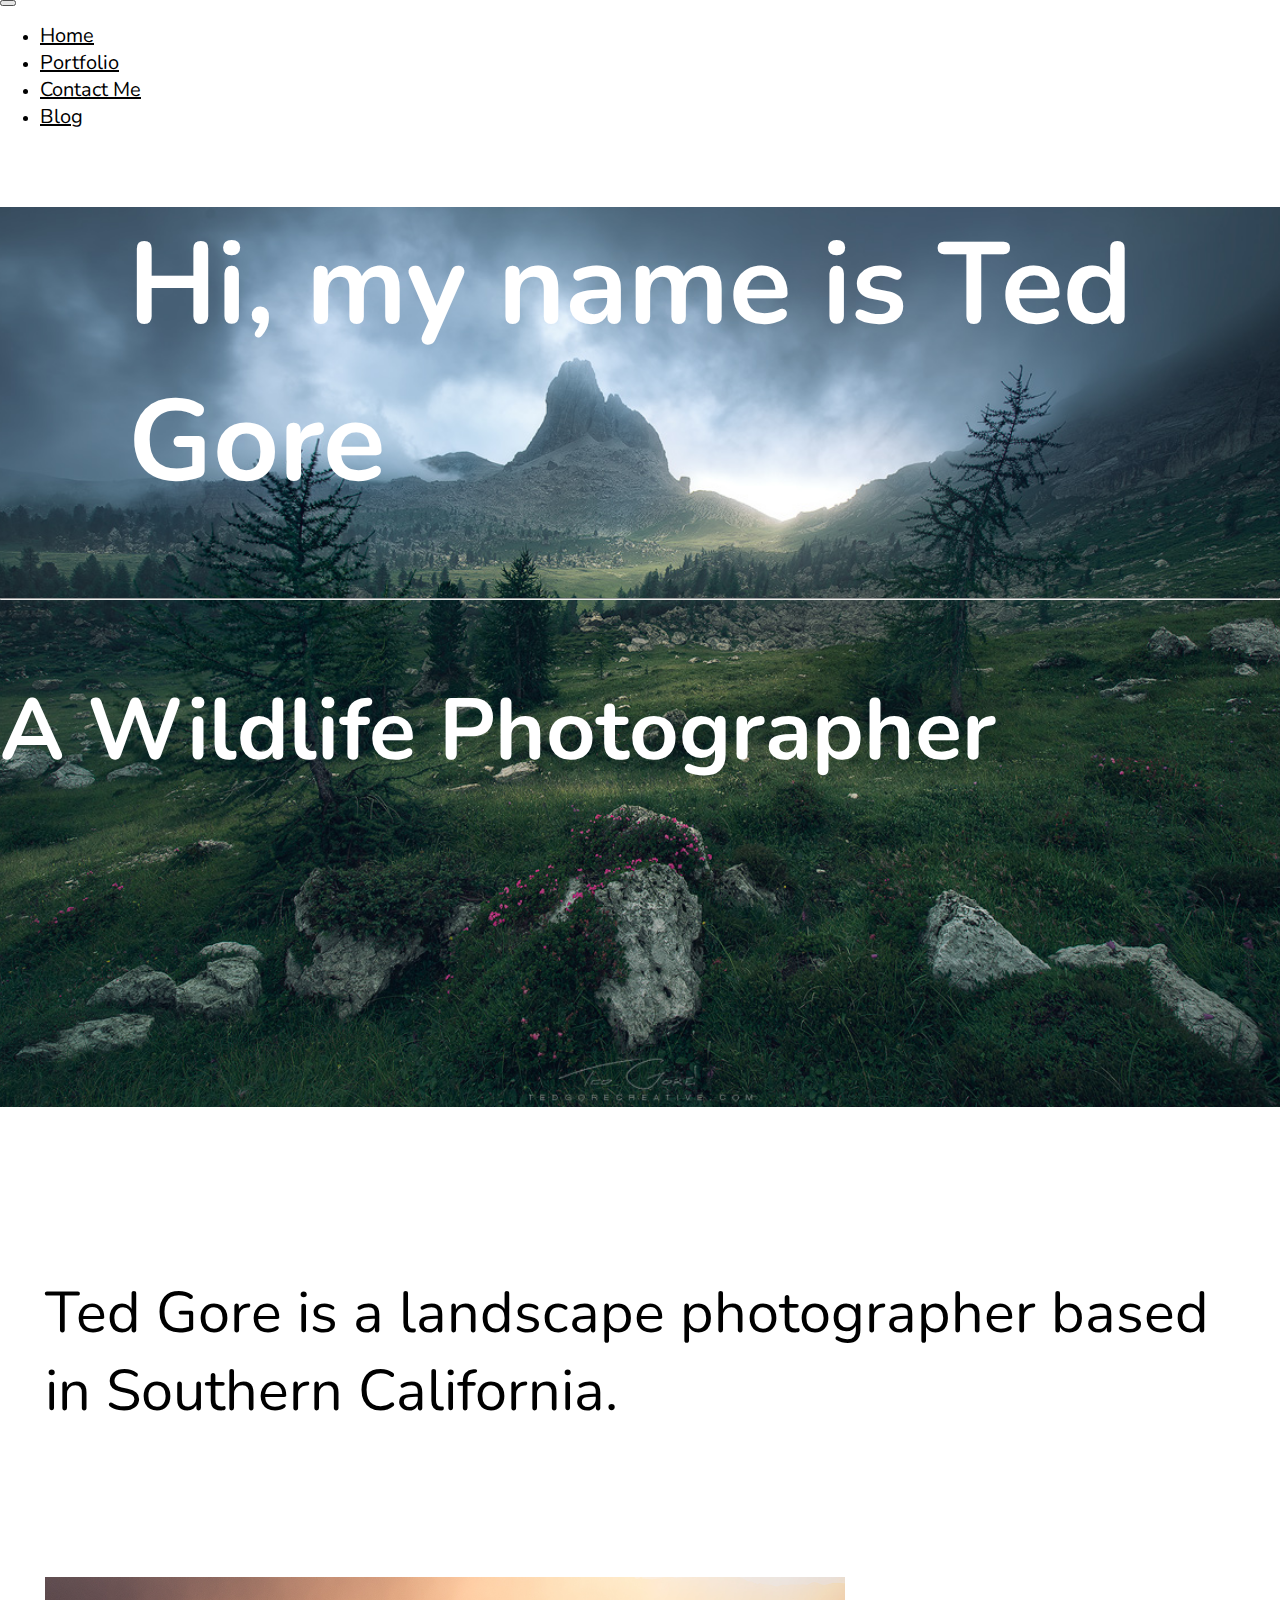
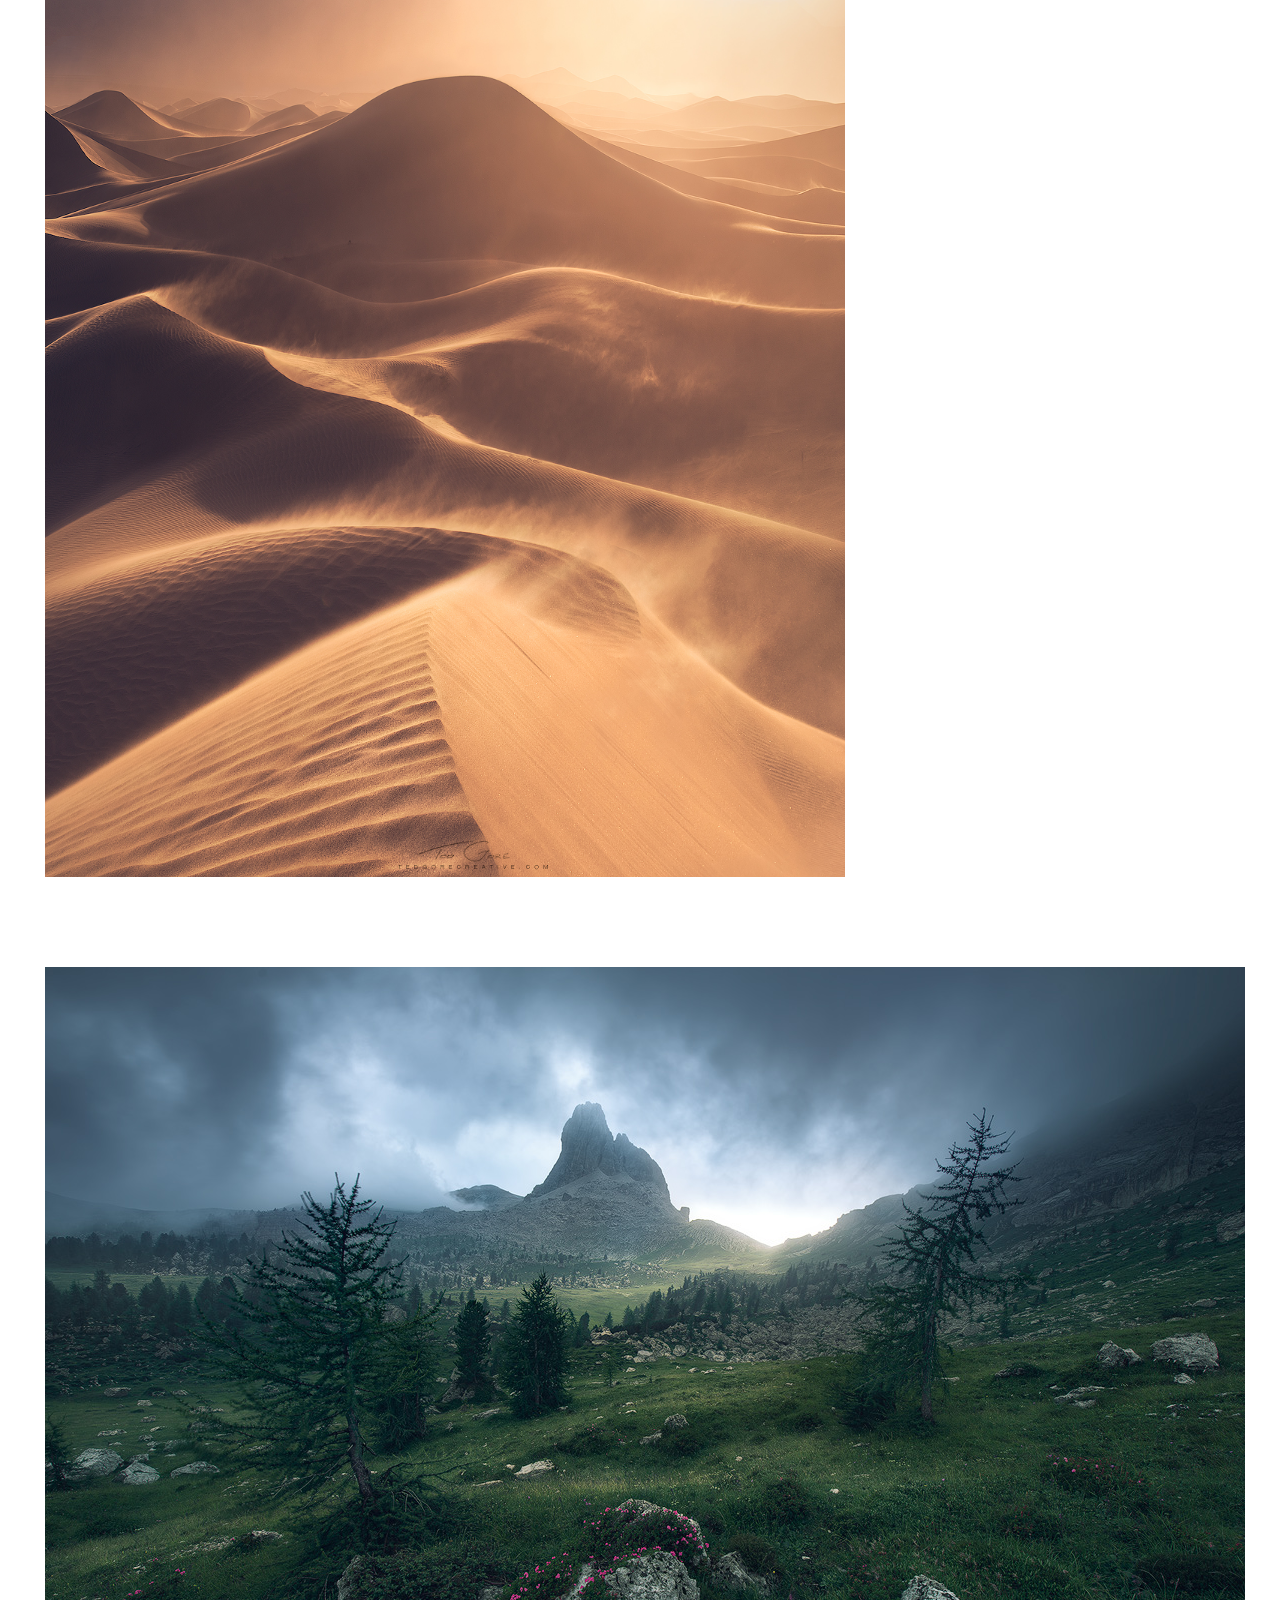
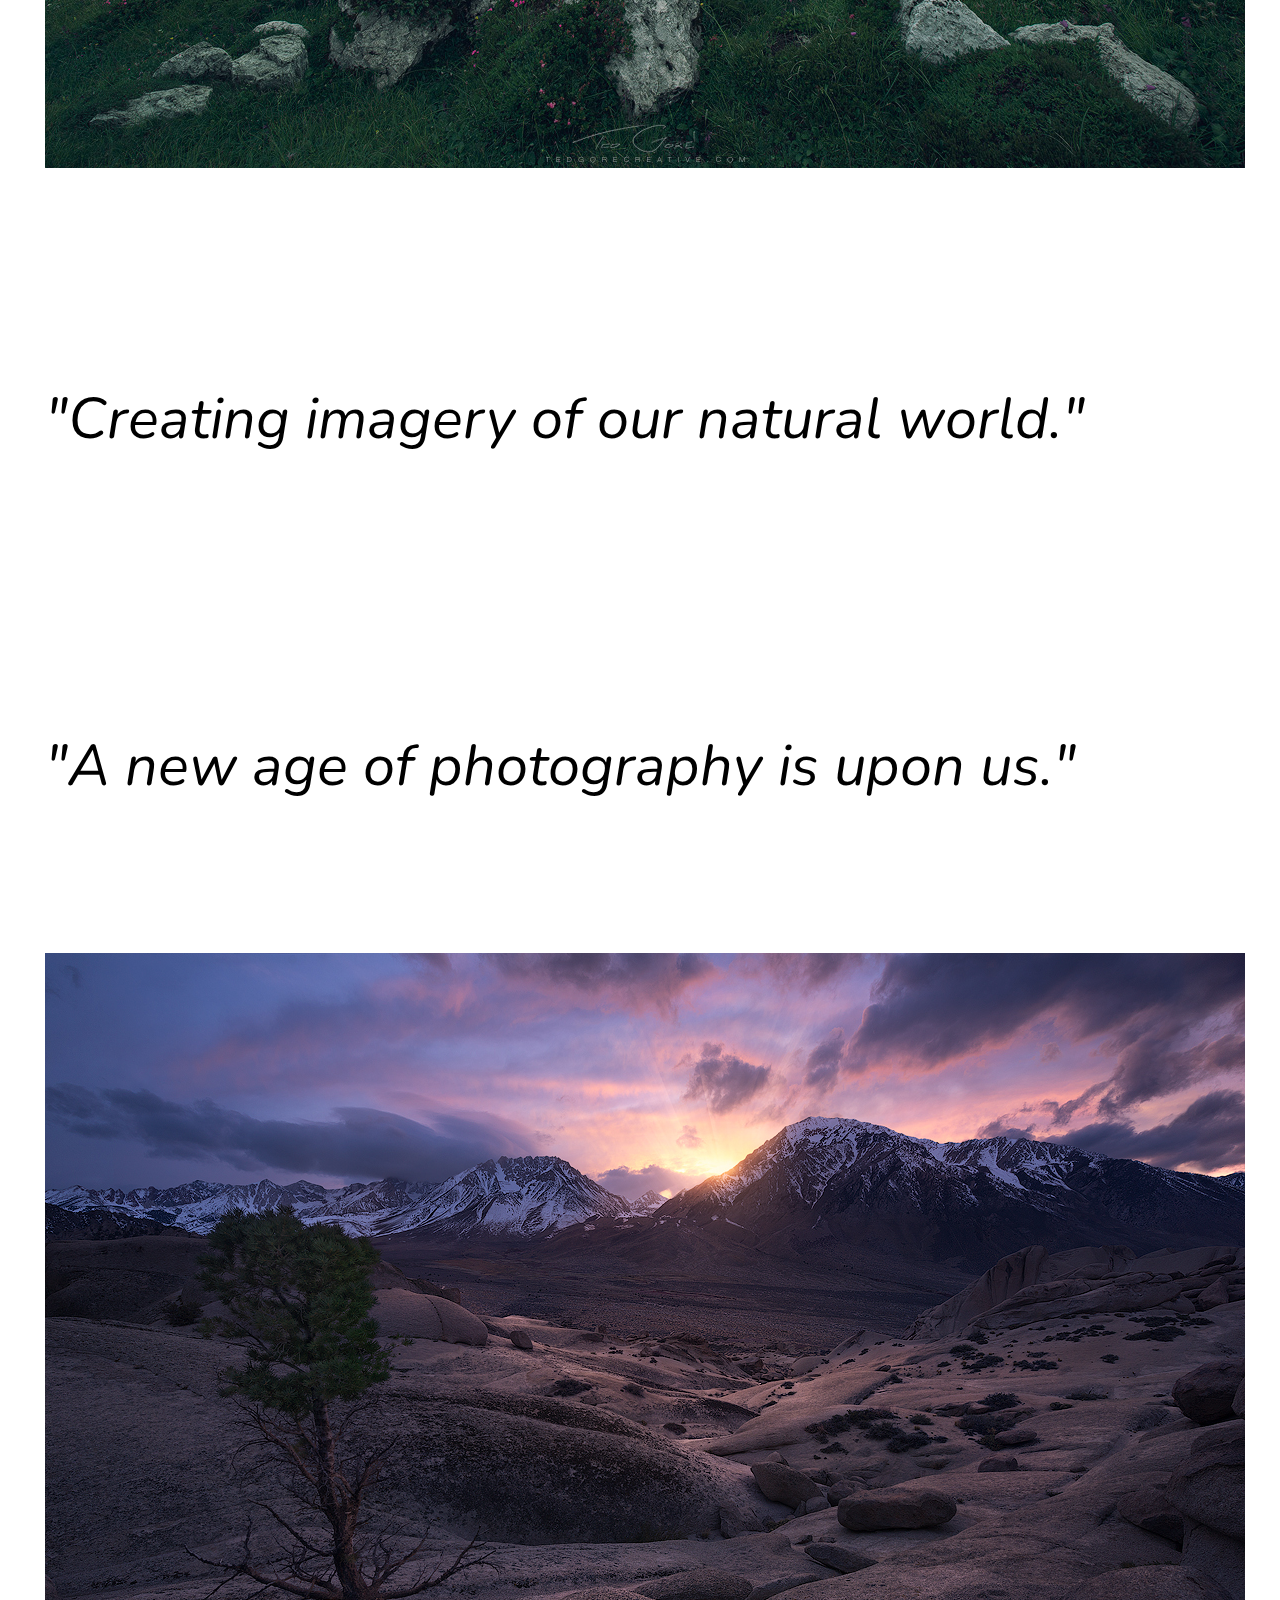
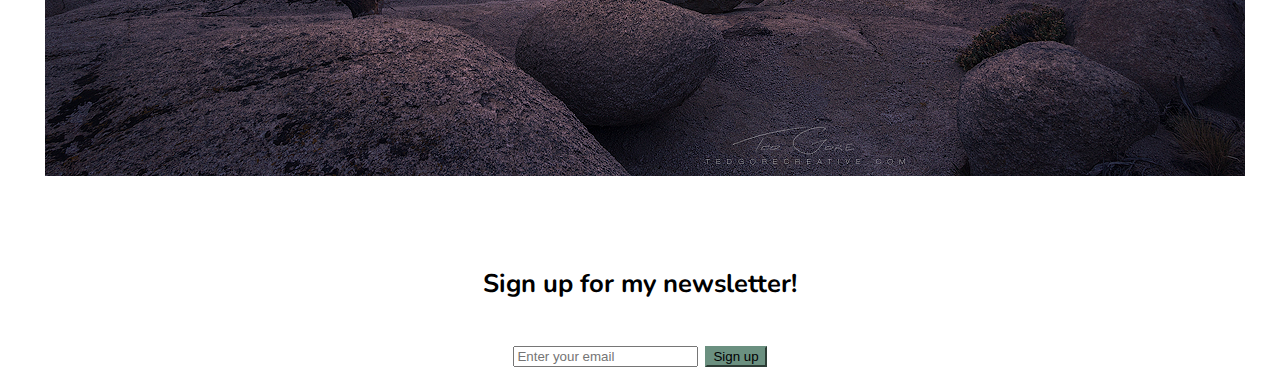
<file: index.html>
<html>

<head>
    

    <!-- Required meta tags -->
    <meta charset="utf-8">
    <meta name="viewport" content="width=device-width, initial-scale=1, shrink-to-fit=no">
    <title>
        Home
    </title>
    <!-- Link to Bootstrap 4 CSS -->
    <link rel="stylesheet" href="https://stackpath.bootstrapcdn.com/bootstrap/4.1.0/css/bootstrap.min.css" integrity="sha384-9gVQ4dYFwwWSjIDZnLEWnxCjeSWFphJiwGPXr1jddIhOegiu1FwO5qRGvFXOdJZ4" crossorigin="anonymous">

    <!-- a Google font -->
    <link href="https://fonts.googleapis.com/css?family=Work+Sans" rel="stylesheet">
    <link href="https://fonts.googleapis.com/css2?family=Nunito:wght@200&display=swap" rel="stylesheet">
    <!-- FontAwesome for search icon -->
    <link rel="stylesheet" href="https://use.fontawesome.com/releases/v5.5.0/css/all.css" integrity="sha384-B4dIYHKNBt8Bc12p+WXckhzcICo0wtJAoU8YZTY5qE0Id1GSseTk6S+L3BlXeVIU" crossorigin="anonymous">

    <!-- Link to your custom stylesheet. Any non-Bootstrap styles you create go in this stylesheet. You can create new classes and IDs, or add new rules for classes that already exist in Bootstrap. Any rules you put in your custom stylesheet will override any styling applied to any elements of the same name in Bootstrap, as long as your custom stylesheet link comes AFTER your Bootstrap CSS link, the way it does here. -->
    <link rel="stylesheet" type="text/css" href="homepage.css">

</head>

<body>
  <div class="container col-lg-12 col-md-12 col-sm-12">
    <nav class="navbar navbar-expand-lg navbar-light bg-light fixed-top scrolling-navbar">
      <button class="navbar-toggler" type="button" data-toggle="collapse" data-target="#navbarTogglerDemo01" aria-controls="navbarTogglerDemo01" aria-expanded="true" aria-label="Toggle navigation">
        <span class="navbar-toggler-icon"></span>
      </button>
    
      <div class="collapse navbar-collapse" id="navbarTogglerDemo01">
        <ul class="navbar-nav nav-fill w-100">
          <li class="nav-item">
            <a class="nav-link" href="index.html"> Home </a>
          </li>
          <li class="nav-item">
            <a class="nav-link" href="portfolio.html">Portfolio</a>
          </li>
          <li class="nav-item">
            <a class="nav-link" href="signup.html">Contact Me</a>
          </li>
          <li class="nav-item">
            <a class="nav-link" href="blog.html">Blog</a>
          </li>
        </ul>
      </div>
    </nav>
    <div class="view" style="background-image: url('homepagepictures/scaryhills.jpeg'); background-size: cover; background-position: center center;">
      <div class="d-flex align-items-center h-100">
         <div class="container">
              <div class="row">
                  <div class="col-md-12 white-text text-center ">
                      <h1 class="white-text text-uppercase font-weight-light mb-0 pt-md-5 text-wrap">
                          Hi, my name is Ted Gore
                      </h1>
                      <hr class="hr-light mb-3 mt-4">
                      <h2 class="white-text">A Wildlife Photographer</h2>
                  </div>
              </div>
          </div>
      </div>
    </div>
  </div>

    <div class="container col-lg-12 col-md-12 col-sm-12"> 
      <div class="row"> 
        <div class="col-lg-6 col-md-6 col-sm-12"> 
          <div class="textcontainer"> 
            <p class="text-center align-middle py-5">Ted Gore is a landscape photographer based in Southern California.</p>
          </div>
        </div>
        <div class="col-lg-6 col-md-6 col-sm-12"> 
            <img src="homepagepictures/desert.jpg" class="img-fluid" alt="Desert">
        </div>
      </div>
      <div class="row"> 
        <div class="col-lg-6 col-md-6 col-sm-12"> 
            <img src="homepagepictures/scaryhills.jpeg" class="img-fluid" alt="Waterfall">
        </div>
        <div class="col-lg-6 col-md-6 col-sm-12"> 
          <div class="textcontainer"> 
            <p class="text-center center-text"> <i>"Creating imagery of our natural world."</i></p>
          </div>
        </div> 
      </div>
      <div class="row"> 
        <div class="col-lg-6 col-md-6 col-sm-12"> 
          <div class="textcontainer"> 
            <p class="text-center"><i>"A new age of photography is upon us."</i></p>
          </div>
        </div>
        <div class="col-lg-6 col-md-6 col-sm-12"> 
            <img src="homepagepictures/sunsetmountains.jpg" class="img-fluid" alt="Rocks and flowers in front of a sunset">
        </div>
      </div>
    </div>

    <div class="container">
      <div class="row">
          <div class="col-lg-12 col-md-12 col-sm-12">
              <div class="content">
                  <form>
                      <h4>Sign up for my newsletter!</h4>
                      <div class="input-group">
                          <input type="email" class="form-control" placeholder="Enter your email">
                          <span class="input-group-btn">
                              <button class="btn" type="submit">Sign up</button>
                          </span>
                      </div>
                  </form>
              </div>
          </div>
      </div>
  </div>

  <script src="https://code.jquery.com/jquery-3.3.1.slim.min.js" integrity="sha384-q8i/X+965DzO0rT7abK41JStQIAqVgRVzpbzo5smXKp4YfRvH+8abtTE1Pi6jizo" crossorigin="anonymous"></script>
  <script src="https://stackpath.bootstrapcdn.com/bootstrap/4.1.3/js/bootstrap.min.js" integrity="sha384-ChfqqxuZUCnJSK3+MXmPNIyE6ZbWh2IMqE241rYiqJxyMiZ6OW/JmZQ5stwEULTy" crossorigin="anonymous"></script>
</div>
</body>
</html>
</file>
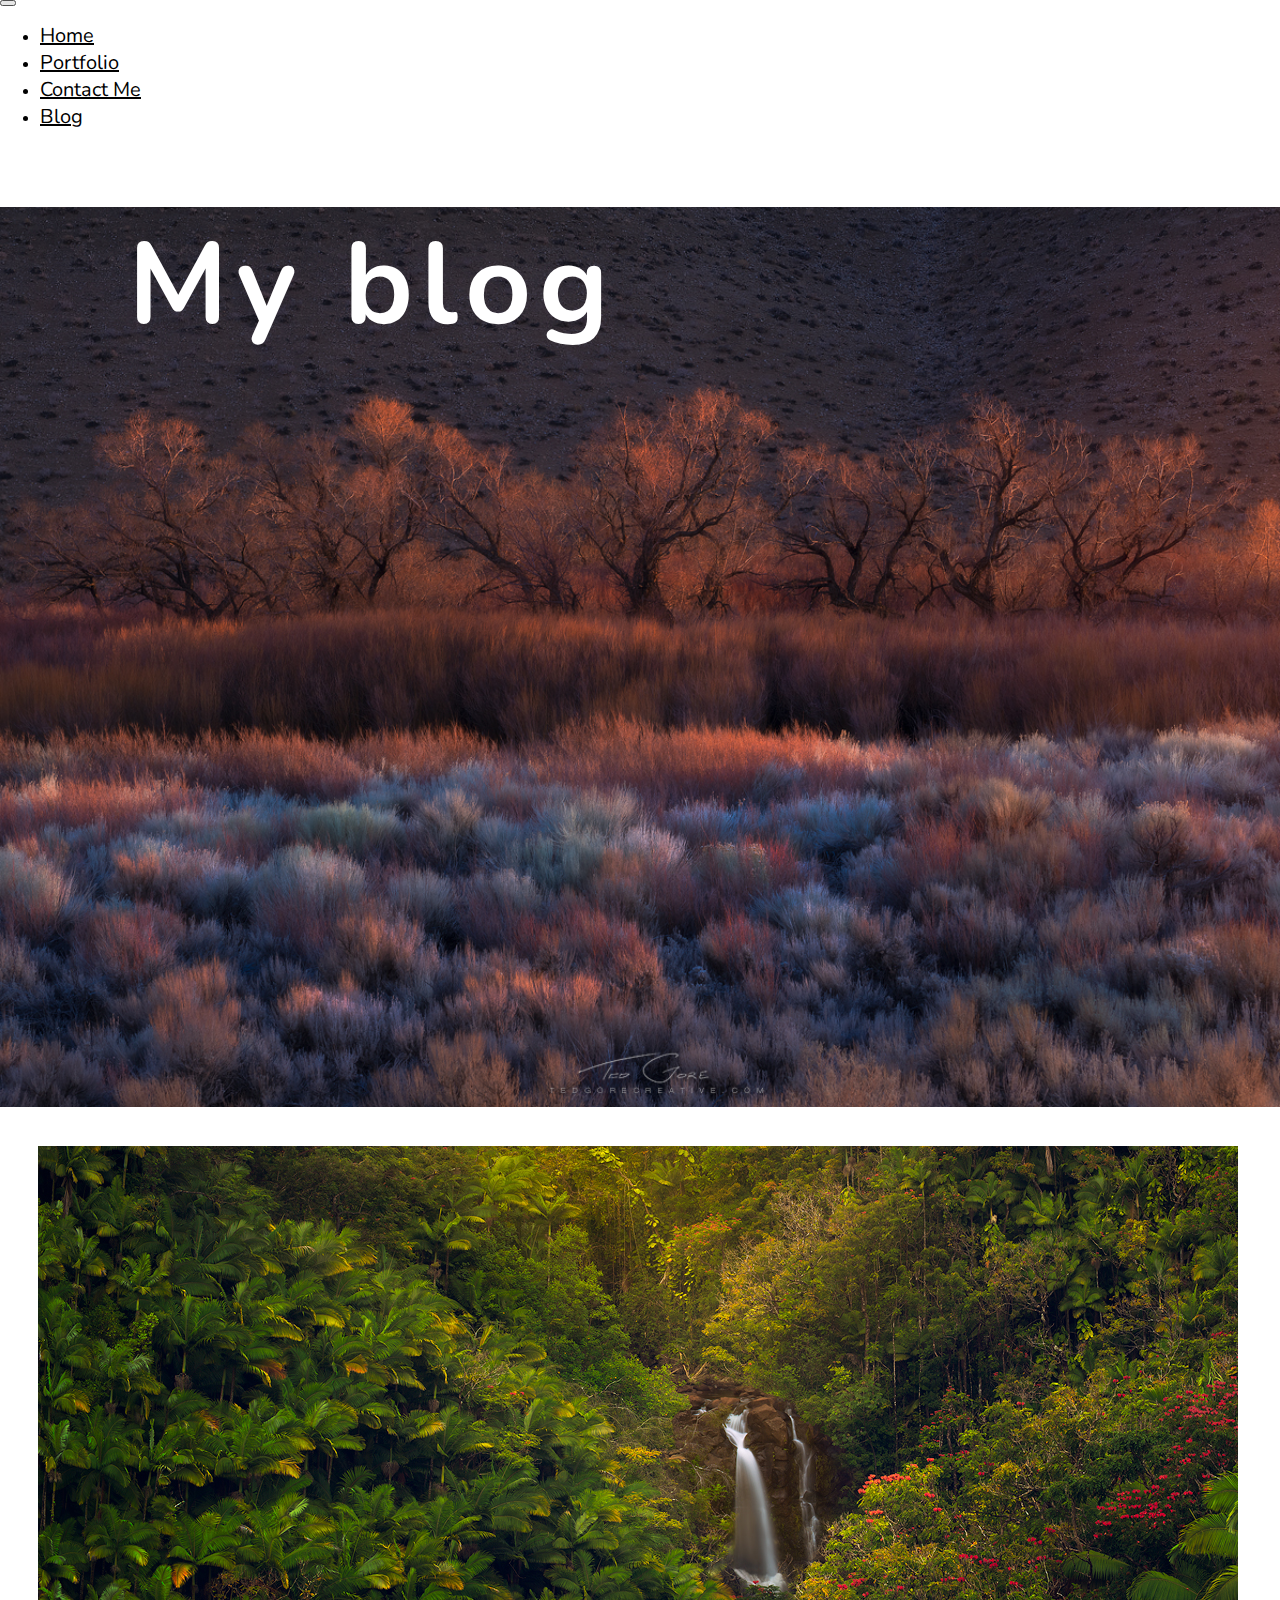
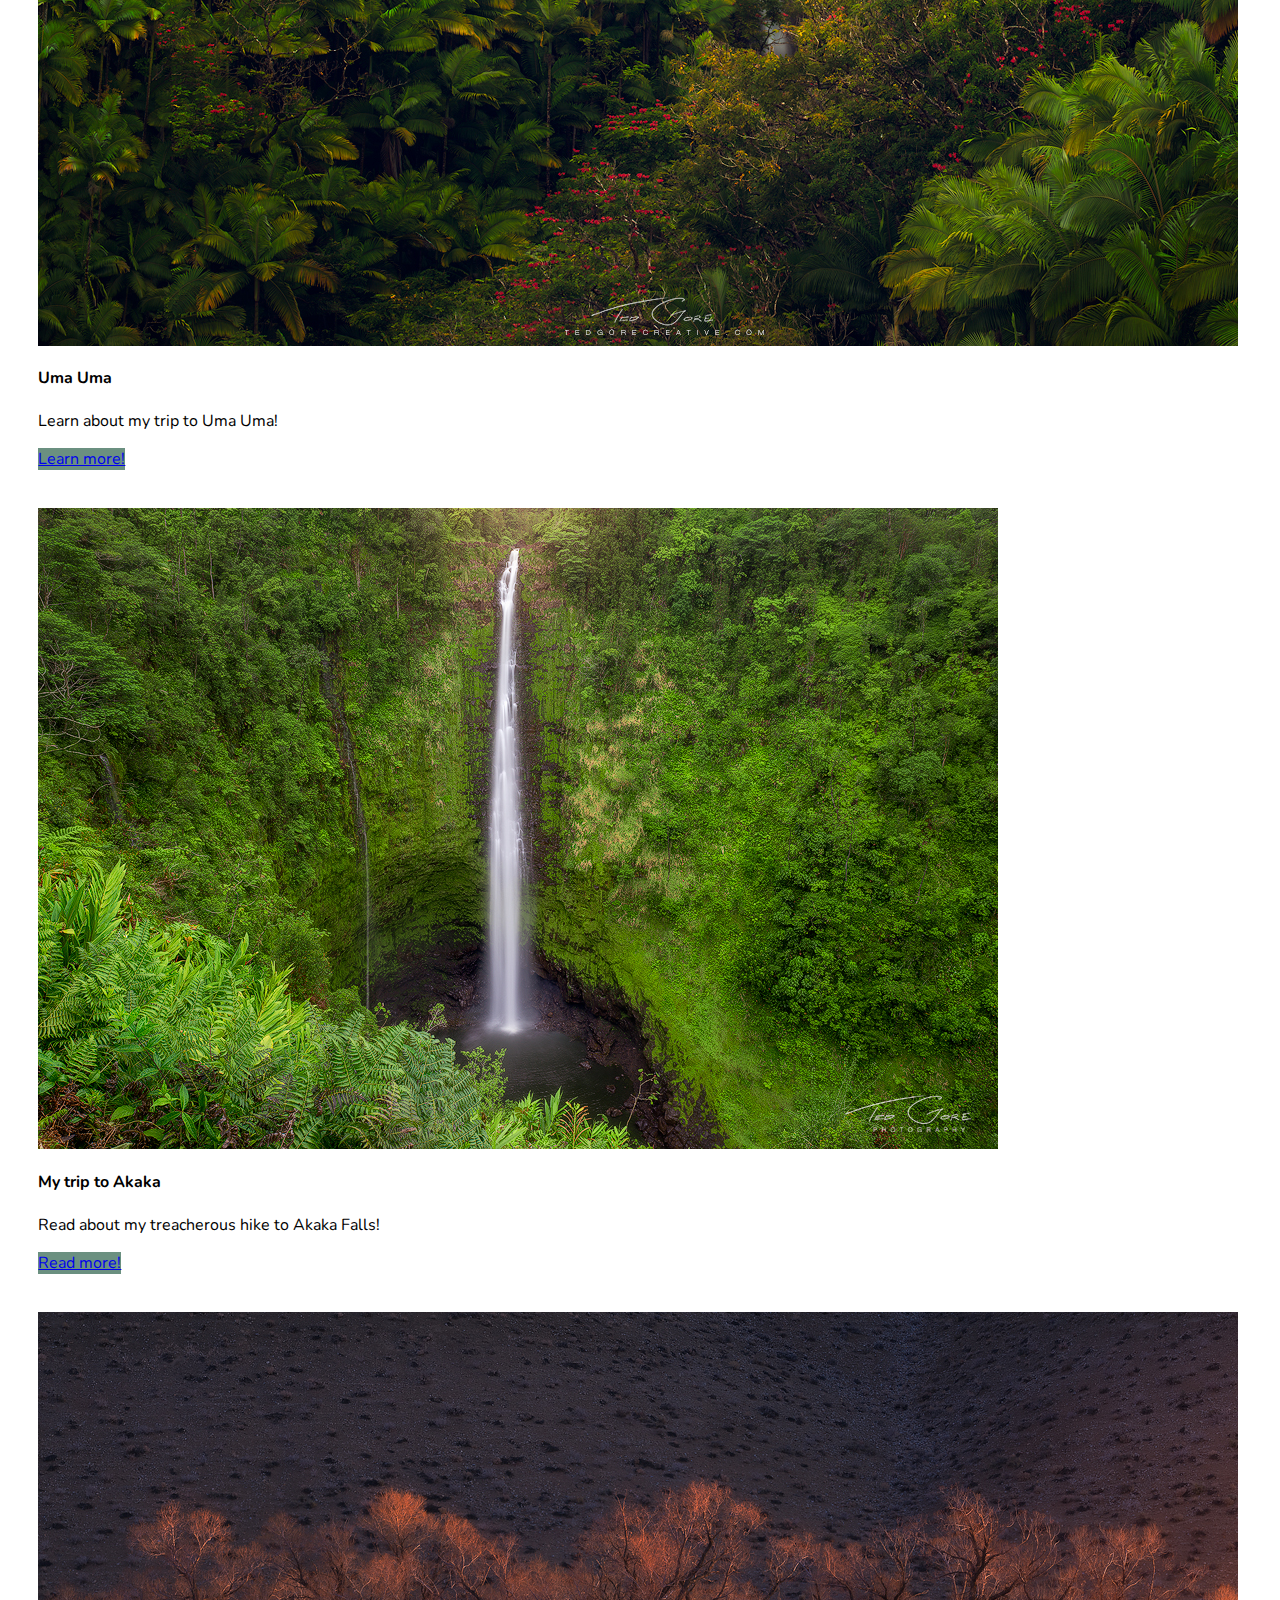
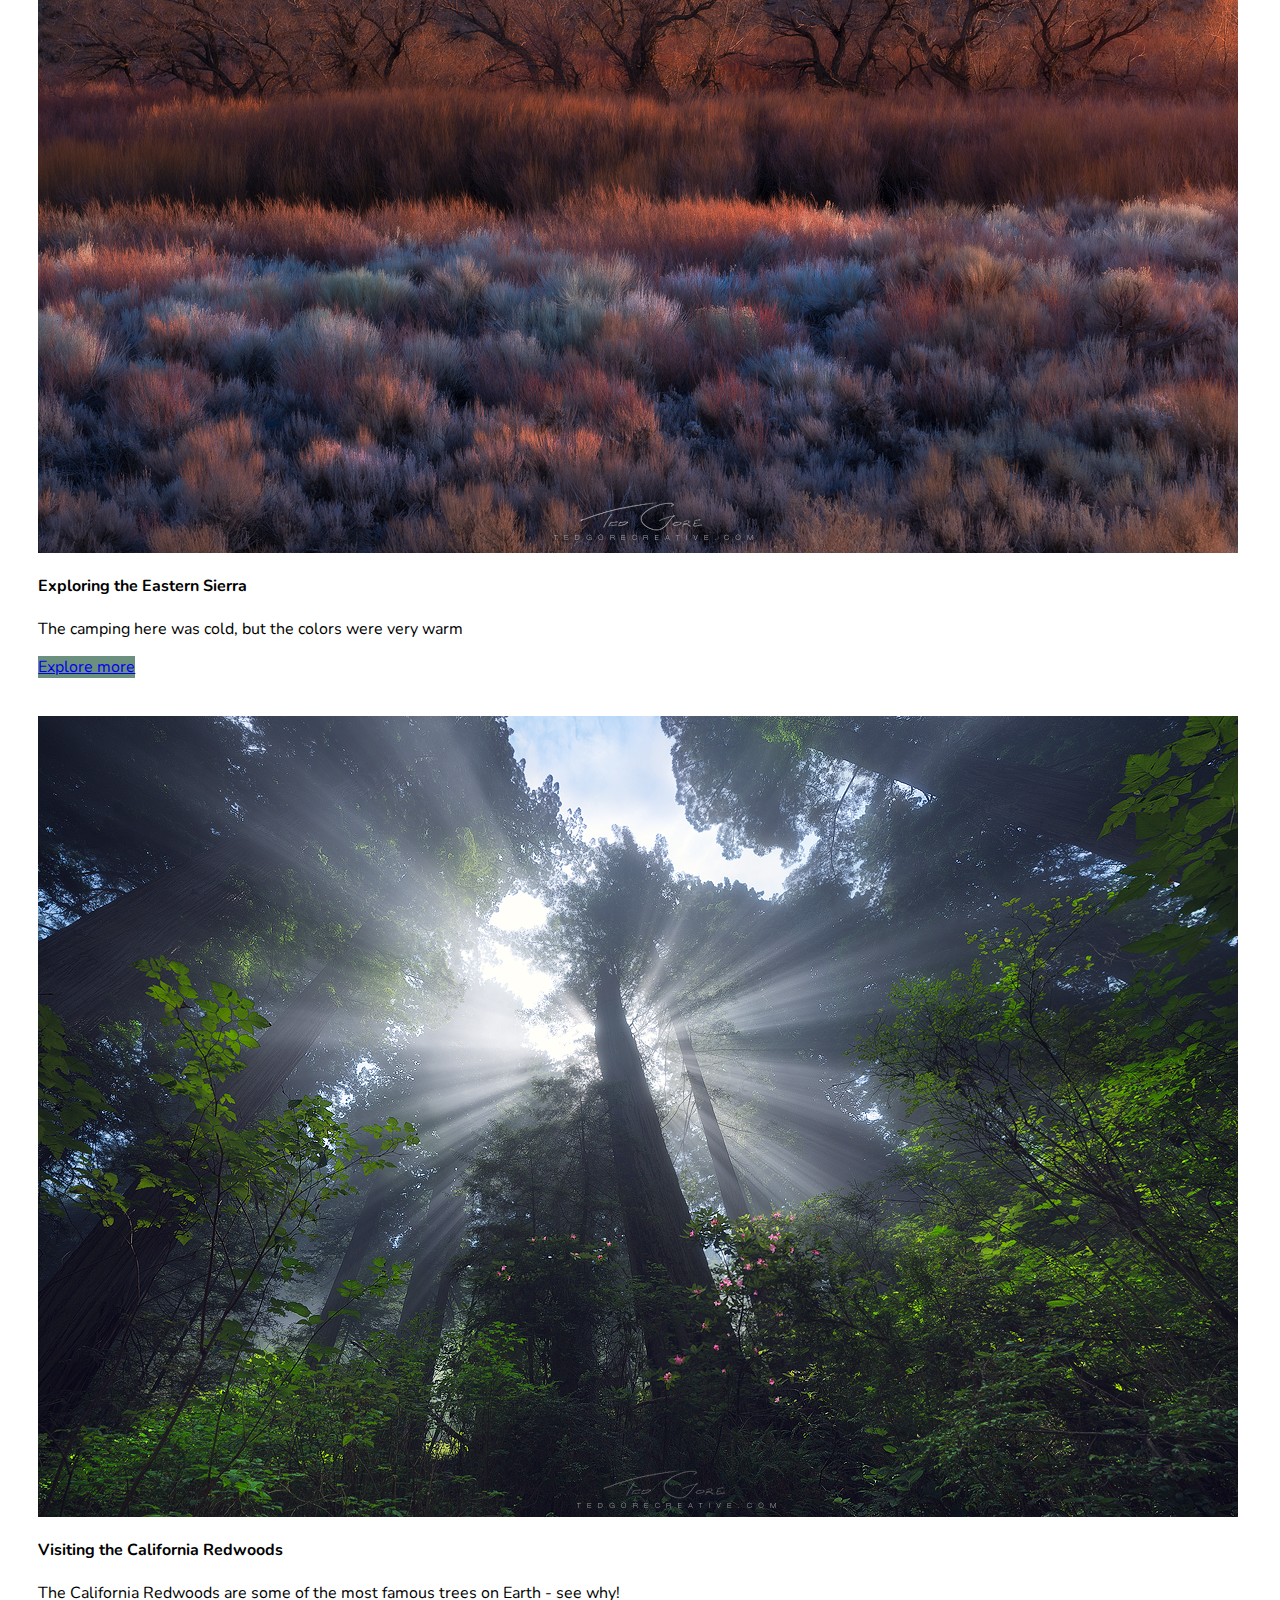
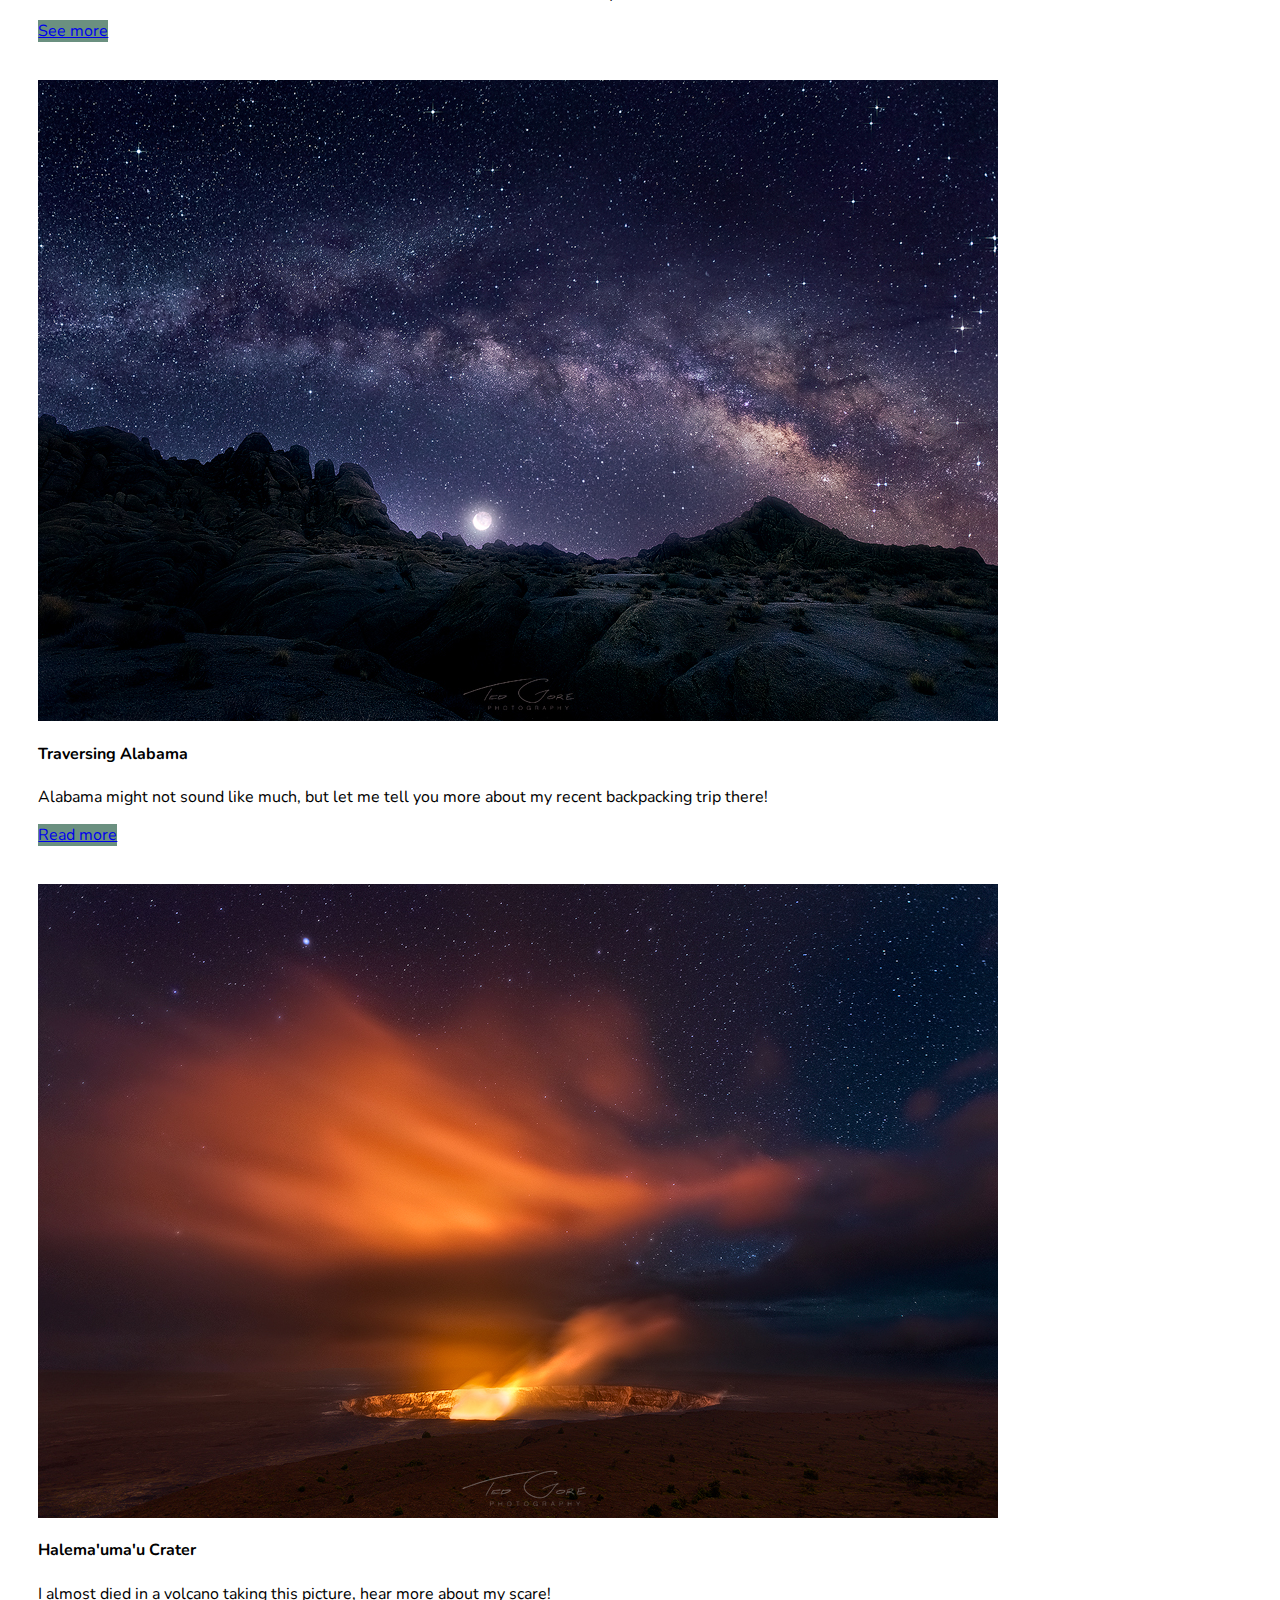
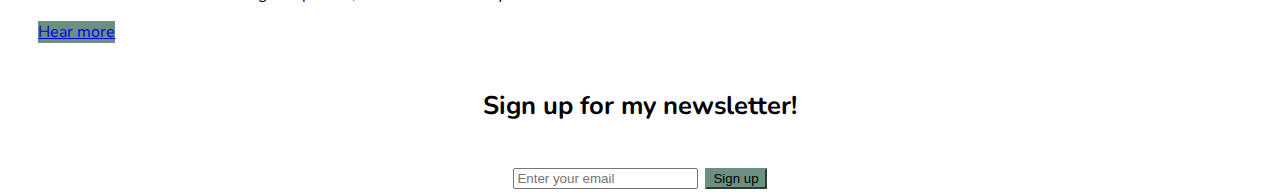
<file: blog.html>
<html>

<head>
    

    <!-- Required meta tags -->
    <meta charset="utf-8">
    <meta name="viewport" content="width=device-width, initial-scale=1, shrink-to-fit=no">
    <title>
        Blog
    </title>
    <!-- Link to Bootstrap 4 CSS -->
    <link rel="stylesheet" href="https://stackpath.bootstrapcdn.com/bootstrap/4.1.0/css/bootstrap.min.css" integrity="sha384-9gVQ4dYFwwWSjIDZnLEWnxCjeSWFphJiwGPXr1jddIhOegiu1FwO5qRGvFXOdJZ4" crossorigin="anonymous">

    <!-- a Google font -->
    <link href="https://fonts.googleapis.com/css?family=Work+Sans" rel="stylesheet">
    <link href="https://fonts.googleapis.com/css2?family=Nunito:wght@200&display=swap" rel="stylesheet">
    <!-- FontAwesome for search icon -->
    <link rel="stylesheet" href="https://use.fontawesome.com/releases/v5.5.0/css/all.css" integrity="sha384-B4dIYHKNBt8Bc12p+WXckhzcICo0wtJAoU8YZTY5qE0Id1GSseTk6S+L3BlXeVIU" crossorigin="anonymous">

    <!-- Link to your custom stylesheet. Any non-Bootstrap styles you create go in this stylesheet. You can create new classes and IDs, or add new rules for classes that already exist in Bootstrap. Any rules you put in your custom stylesheet will override any styling applied to any elements of the same name in Bootstrap, as long as your custom stylesheet link comes AFTER your Bootstrap CSS link, the way it does here. -->
    <link rel="stylesheet" type="text/css" href="blog.css">

</head>

<body>
   <div class="container col-lg-12 col-md-12 col-sm-12">
     <nav class="navbar navbar-expand-lg navbar-light bg-light fixed-top scrolling-navbar">
      <button class="navbar-toggler" type="button" data-toggle="collapse" data-target="#navbarTogglerDemo01" aria-controls="navbarTogglerDemo01" aria-expanded="true" aria-label="Toggle navigation">
        <span class="navbar-toggler-icon"></span>
      </button>
    
      <div class="collapse navbar-collapse" id="navbarTogglerDemo01">
        <ul class="navbar-nav nav-fill w-100">
          <li class="nav-item">
            <a class="nav-link" href="index.html"> Home </a>
          </li>
          <li class="nav-item">
            <a class="nav-link" href="portfolio.html">Portfolio</a>
          </li>
          <li class="nav-item">
            <a class="nav-link" href="signup.html">Contact Me</a>
          </li>
          <li class="nav-item">
            <a class="nav-link" href="blog.html">Blog</a>
          </li>
        </ul>
      </div>
    </nav>

    <div class="view" style="background-image: url('homepagepictures/dusktrees.jpeg'); background-size: cover; background-position: center center;">
            <div class="d-flex align-items-center h-100">
               <div class="container">
                    <div class="row">
                        <div class="col-md-12 white-text text-center">
                            <h1 class="white-text text-uppercase mb-0 pt-md-5">
                                My blog
                            </h1>
                        </div>
                    </div>
                </div>
            </div>
        </div>

    <div class="container col-lg-12 col-md-12 col-sm-12"> 
      <div class="row"> 
        <div class="col-lg-6 col-md-6 col-sm-12"> 
          <div class="card">
            <img class="card-img-top" src="homepagepictures/foilage.jpg" alt="Card image cap">
            <div class="card-body">
              <h4 class="card-title">Uma Uma</h4>
              <p class="card-text">
                Learn about my trip to Uma Uma! 
              </p>
              <a href="#!" class="btn btn-primary">Learn more!</a>
            </div>
          </div>
        </div>
        <div class="col-lg-6 col-md-6 col-sm-12"> 
            <div class="card">
              <img class="card-img-top" src="homepagepictures/greenwaterfall.jpg" alt="Card image cap">
              <div class="card-body">
                <h4 class="card-title">My trip to Akaka</h4>
                <p class="card-text">
                  Read about my treacherous hike to Akaka Falls! 
                </p>
                <a href="#!" class="btn btn-primary">Read more!</a>
              </div>
            </div>
        </div>
      </div>
      <div class="row"> 
        <div class="col-lg-6 col-md-6 col-sm-12"> 
            <div class="card">
              <img class="card-img-top" src="homepagepictures/dusktrees.jpeg" alt="Card image cap">
              <div class="card-body">
                <h4 class="card-title">Exploring the Eastern Sierra</h4>
                <p class="card-text">
                  The camping here was cold, but the colors were very warm
                </p>
                <a href="#!" class="btn btn-primary">Explore more</a>
              </div>
            </div>
        </div>
        <div class="col-lg-6 col-md-6 col-sm-12"> 
         <div class="card">
          <img class="card-img-top" src="homepagepictures/forestrays.jpeg" alt="Card image cap">
          <div class="card-body">
            <h4 class="card-title">Visiting the California Redwoods</h4>
            <p class="card-text">
              The California Redwoods are some of the most famous trees on Earth - see why!
            </p>
            <a href="#!" class="btn btn-primary">See more</a>
          </div>
        </div>
      </div> 
      </div>
      <div class="row"> 
        <div class="col-lg-6 col-md-6 col-sm-12"> 
          <div class="card">
            <img class="card-img-top" src="homepagepictures/galaxy.jpg" alt="Card image cap">
            <div class="card-body">
              <h4 class="card-title">Traversing Alabama</h4>
              <p class="card-text">
                Alabama might not sound like much, but let me tell you more about my recent backpacking trip there!
              </p>
              <a href="#!" class="btn btn-primary">Read more</a>
            </div>
          </div>
        </div>
        <div class="col-lg-6 col-md-6 col-sm-12"> 
            <div class="card">
            <img class="card-img-top" src="homepagepictures/sunset.jpg" alt="Card image cap">
            <div class="card-body">
              <h4 class="card-title">Halema'uma'u Crater</h4>
              <p class="card-text">
                I almost died in a volcano taking this picture, hear more about my scare!
              </p>
              <a href="#!" class="btn btn-primary">Hear more</a>
            </div>
          </div>
        </div>
      </div>
    </div>

    <div class="container">
      <div class="row">
          <div class="col-lg-12 col-md-12 col-sm-12">
              <div class="content">
                  <form>
                      <h4>Sign up for my newsletter!</h4>
                      <div class="input-group">
                          <input type="email" class="form-control" placeholder="Enter your email">
                          <span class="input-group-btn">
                              <button class="btn btn-primary" type="submit">Sign up</button>
                          </span>
                      </div>
                  </form>
              </div>
          </div>
      </div>
  </div>

  <script src="https://code.jquery.com/jquery-3.3.1.slim.min.js" integrity="sha384-q8i/X+965DzO0rT7abK41JStQIAqVgRVzpbzo5smXKp4YfRvH+8abtTE1Pi6jizo" crossorigin="anonymous"></script>
  <script src="https://stackpath.bootstrapcdn.com/bootstrap/4.1.3/js/bootstrap.min.js" integrity="sha384-ChfqqxuZUCnJSK3+MXmPNIyE6ZbWh2IMqE241rYiqJxyMiZ6OW/JmZQ5stwEULTy" crossorigin="anonymous"></script>
</body>
</html>
</file>
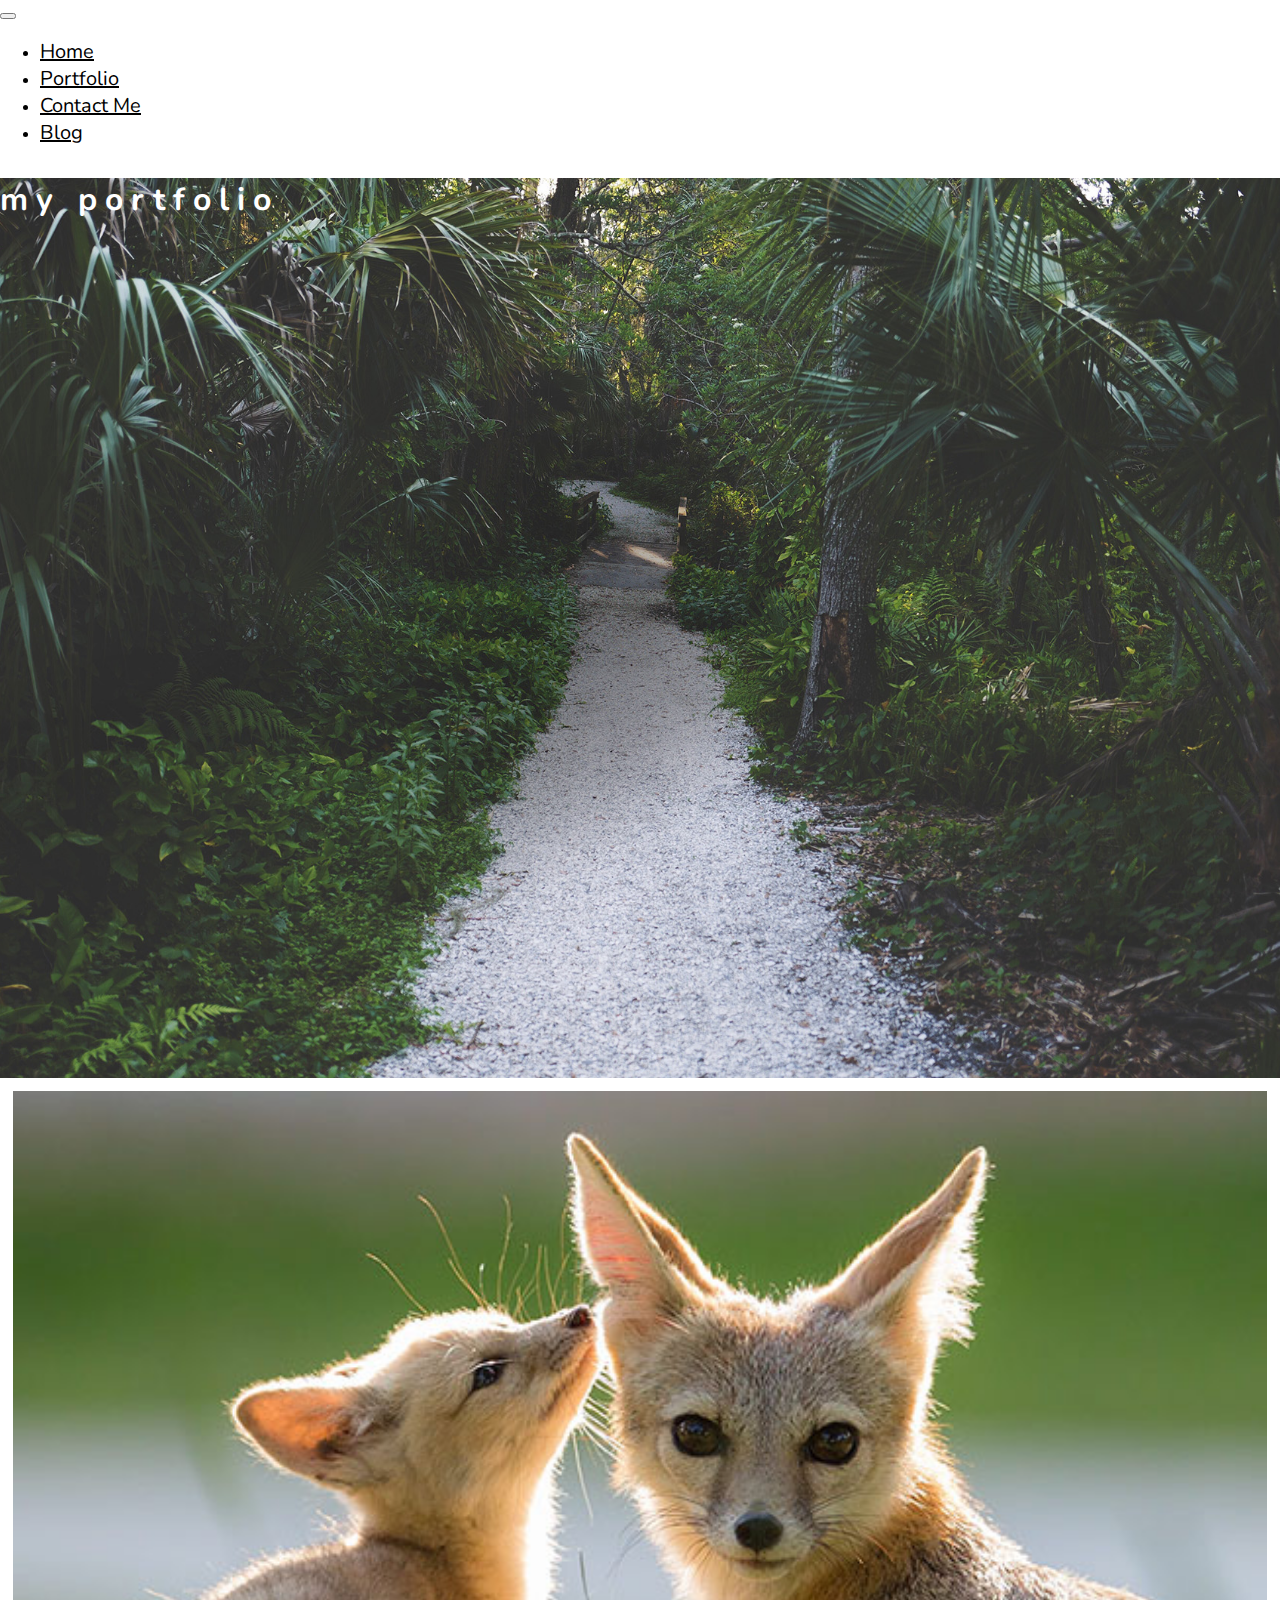
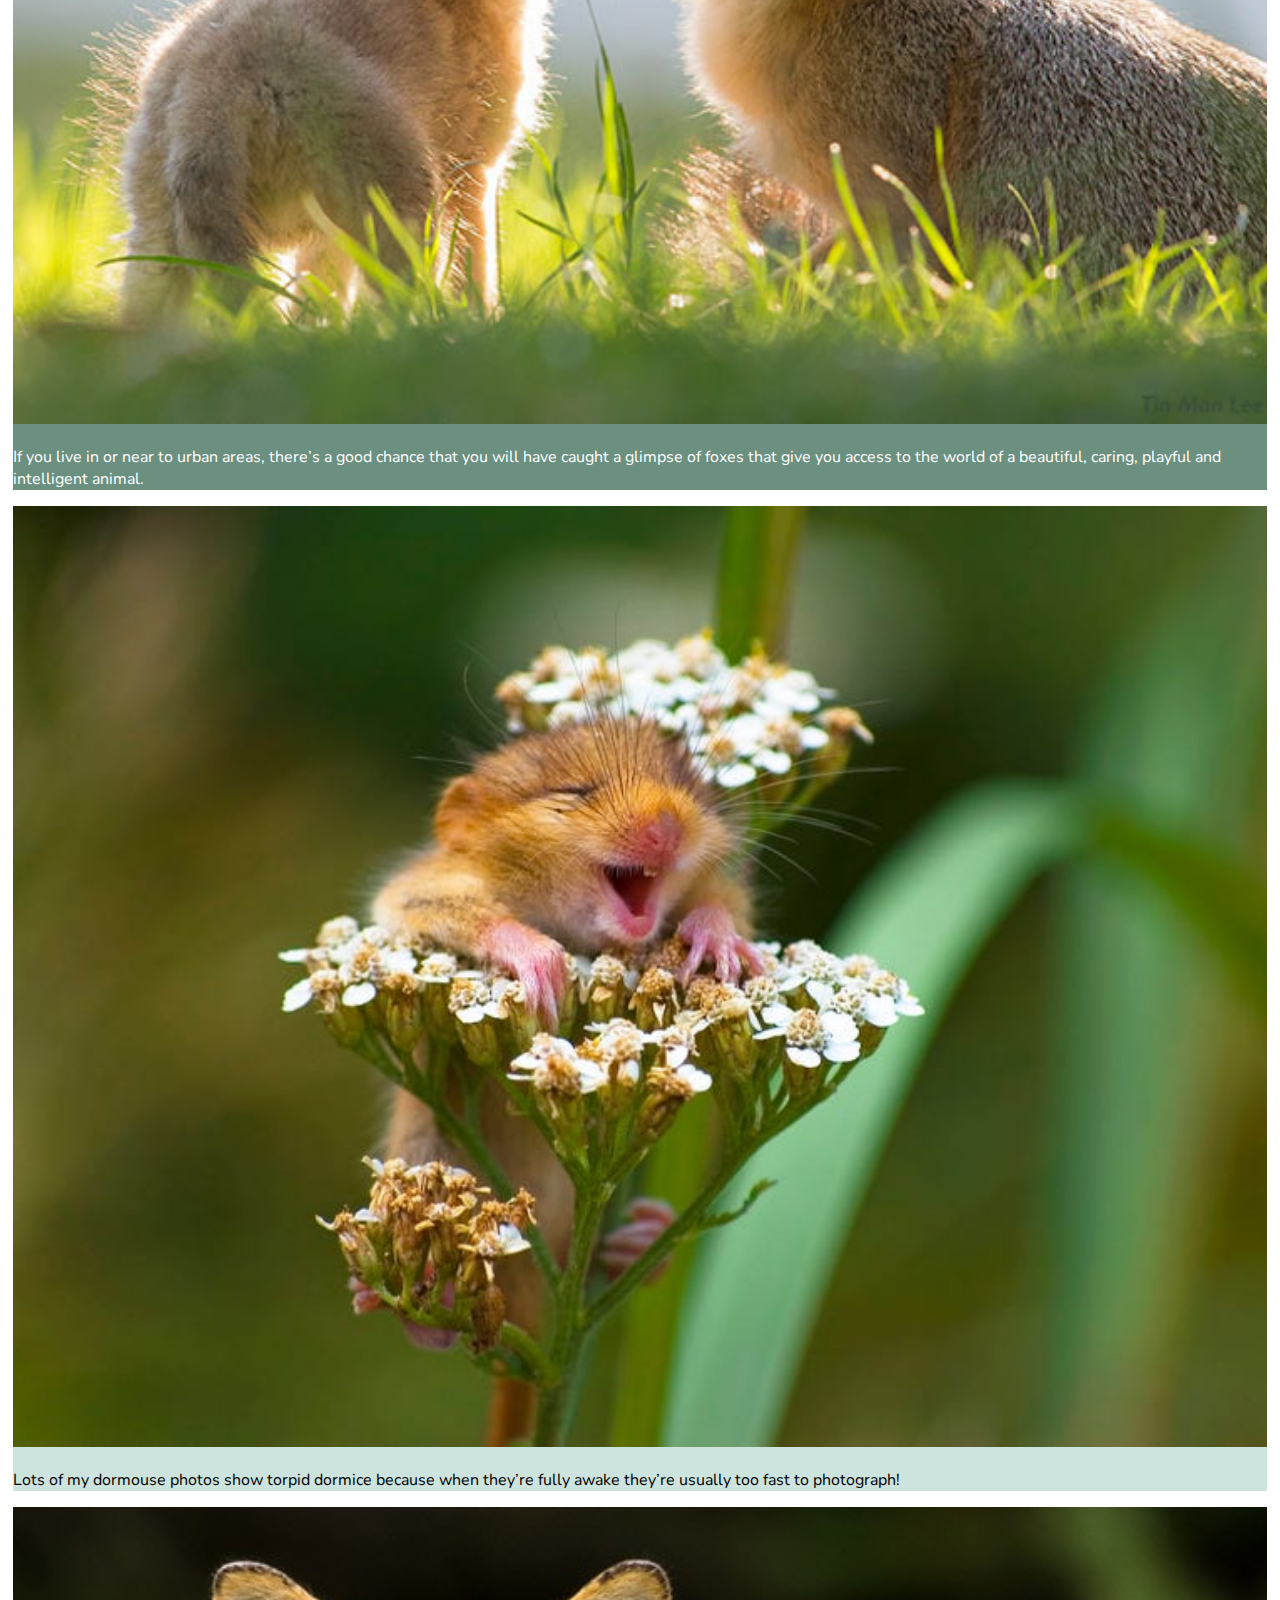
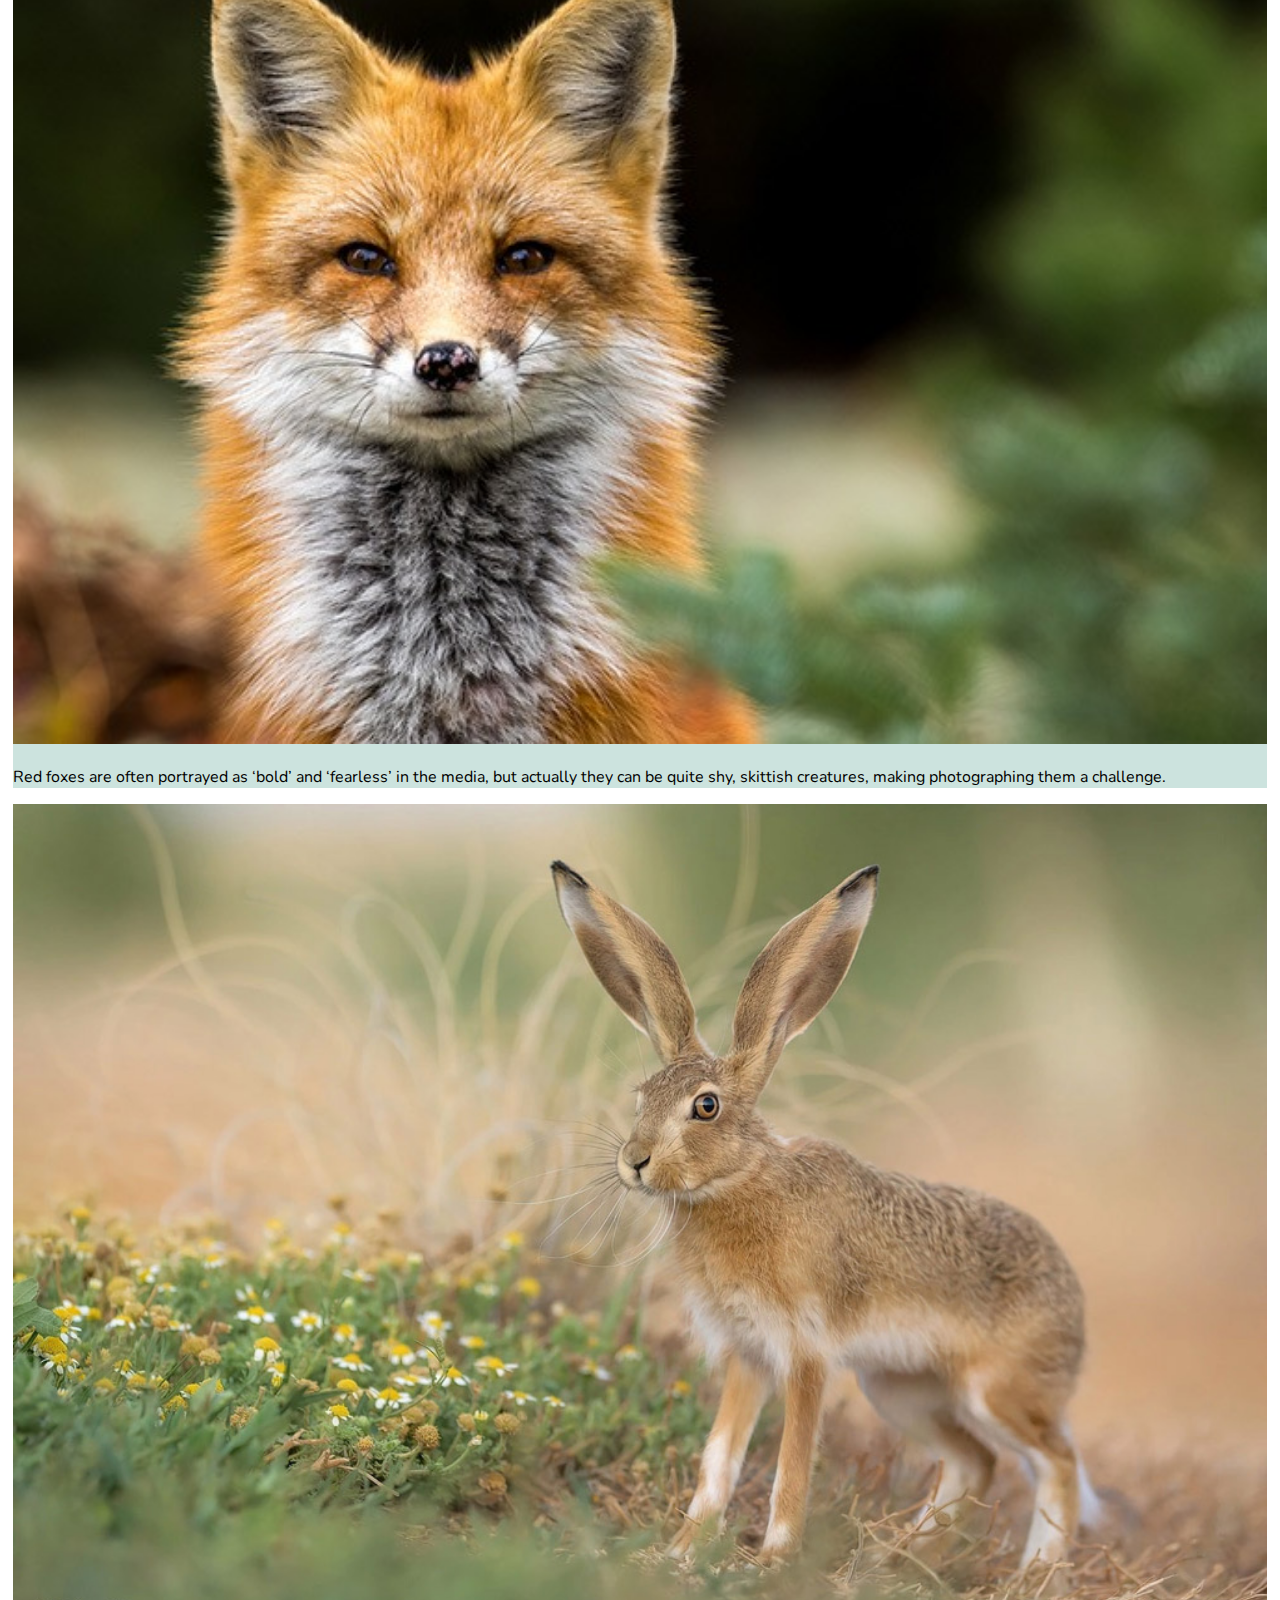
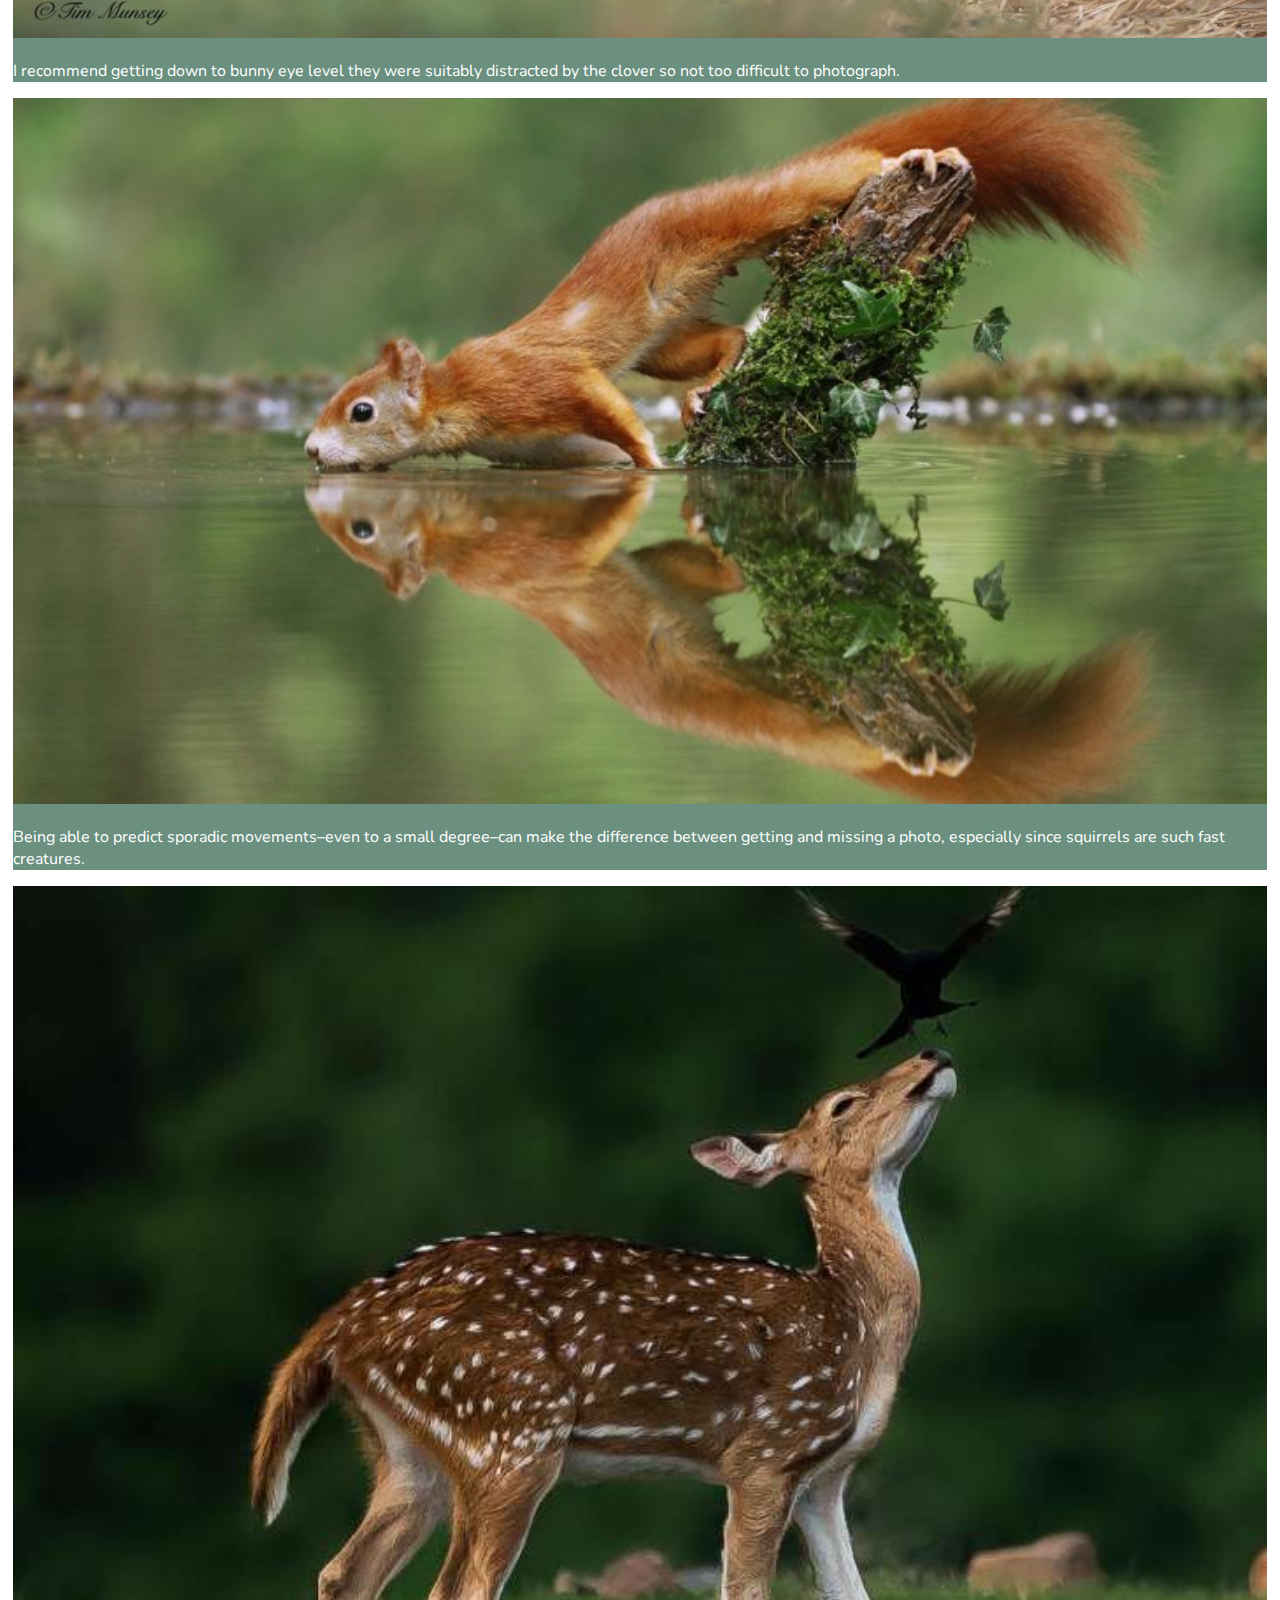
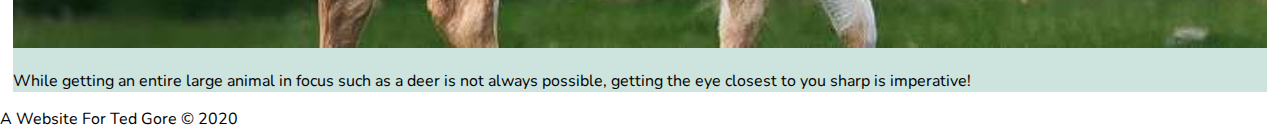
<file: portfolio.html>
<!doctype html>
<html lang="en">

<head>
  <meta charset="utf-8">
  <meta name="viewport" content="width=device-width, initial-scale=1, shrink-to-fit=no">
  <title>Portfolio</title>
  <link rel="stylesheet" href="https://stackpath.bootstrapcdn.com/bootstrap/4.1.0/css/bootstrap.min.css" integrity="sha384-9gVQ4dYFwwWSjIDZnLEWnxCjeSWFphJiwGPXr1jddIhOegiu1FwO5qRGvFXOdJZ4" crossorigin="anonymous">

  <link href="https://fonts.googleapis.com/css2?family=Nunito:wght@200&display=swap" rel="stylesheet">

  <link rel="stylesheet" href="https://cdnjs.cloudflare.com/ajax/libs/font-awesome/5.12.1/css/all.min.css">

  <link rel="stylesheet" type="text/css" href="portfolio.css">

</head>

<body>

<div class="container col-lg-12 col-md-12">
 <nav class="navbar navbar-expand-lg navbar-light bg-light fixed-top scrolling-navbar">
      <button class="navbar-toggler" type="button" data-toggle="collapse" data-target="#navbarTogglerDemo01" aria-controls="navbarTogglerDemo01" aria-expanded="true" aria-label="Toggle navigation">
        <span class="navbar-toggler-icon"></span>
      </button>
    
      <div class="collapse navbar-collapse" id="navbarTogglerDemo01">
        <ul class="navbar-nav nav-fill w-100">
          <li class="nav-item">
            <a class="nav-link" href="index.html"> Home </a>
          </li>
          <li class="nav-item">
            <a class="nav-link" href="portfolio.html">Portfolio</a>
          </li>
          <li class="nav-item">
            <a class="nav-link" href="signup.html">Contact Me</a>
          </li>
          <li class="nav-item">
            <a class="nav-link" href="blog.html">Blog</a>
          </li>
        </ul>
      </div>
    </nav>
</div>
        <div class="view" style="background-image: url('pictures/main.jpg'); background-size: cover; background-position: center center;">
            <div class="d-flex align-items-center h-100">
               <div class="container">
                    <div class="row">
                        <div class="col-md-12 white-text text-center">
                            <h1 class="white-text text-uppercase mb-0 pt-md-5">
                                <p>my portfolio</p>
                            </h1>
                        </div>
                    </div>
                </div>
            </div>
        </div>   

<div class="container-fluid">
  <div class="row mb-5">
      <div class="col-sm-12 col-md-6 col-md-6 py-2">
          <div class="card wintergreen white-text">
          <div class="image">
              <img src="pictures/pic1.jpg" class="card-img-top" style="width: 100%;" alt="image">
          </div>
          <div class="content text-center">
              <p>If you live in or near to urban areas, there’s a good chance that you will have caught a glimpse of foxes that give you access to the world of a beautiful, caring, playful and intelligent animal.</p>
              </div>
          </div>
      </div>
      <div class="col-sm-12 col-md-6 col-md-6 py-2">
          <div class="card cambridgeblue">
          <div class="image">
              <img src="pictures/pic2.jpeg" class="card-img-top" style="width: 100%;" alt="image">
          </div>
          <div class="content text-center">
              <p>Lots of my dormouse photos show torpid dormice because when they’re fully awake they’re usually too fast to photograph!</p>
              </div>
          </div>
      </div>
      <div class="col-sm-12 col-md-6 col-md-6 py-2">
          <div class="card cambridgeblue">
          <div class="image">
              <img src="pictures/pic3.jpg" class="card-img-top" style="width: 100%;" alt="image">
          </div>
          <div class="content text-center">
              <p>Red foxes are often portrayed as ‘bold’ and ‘fearless’ in the media, but actually they can be quite shy, skittish creatures, making photographing them a challenge.</p>
              </div>
          </div>
      </div>
      <div class="col-sm-12 col-md-6 col-md-6 py-2">
          <div class="card wintergreen white-text">
          <div class="image">
              <img src="pictures/pic4.jpg" class="card-img-top" style="width: 100%;" alt="image">
          </div>
          <div class="content text-center">
              <p>I recommend getting down to bunny eye level they were suitably distracted by the clover so not too difficult to photograph.</p>
              </div>
          </div>
      </div>
      <div class="col-sm-12 col-md-6 col-md-6 py-2">
          <div class="card wintergreen white-text">
          <div class="image">
              <img src="pictures/pic5.jpg" class="card-img-top" style="width: 100%;" alt="image">
          </div>
          <div class="content text-center">
              <p>Being able to predict sporadic movements–even to a small degree–can make the difference between getting and missing a photo, especially since squirrels are such fast creatures.</p>
              </div>
          </div>
      </div>
      <div class="col-sm-12 col-md-6 col-md-6 py-2">
          <div class="card cambridgeblue">
          <div class="image">
              <img src="pictures/pic6.jpg" class="card-img-top" style="width: 100%;" alt="image">
          </div>
          <div class="content text-center">
              <p>While getting an entire large animal in focus such as a deer is not always possible, getting the eye closest to you sharp is imperative!</p>
              </div>
          </div>
      </div>
  </div>
</div>
</body>

<main>
  <div class="container">
    <div class="row py-3">
      <div class="col-md-12 text-center">
        <p> A Website For Ted Gore © 2020 </p>
      </div>
    </div>
  </div>
    <script src="https://code.jquery.com/jquery-3.3.1.slim.min.js" integrity="sha384-q8i/X+965DzO0rT7abK41JStQIAqVgRVzpbzo5smXKp4YfRvH+8abtTE1Pi6jizo" crossorigin="anonymous"></script>
  <script src="https://stackpath.bootstrapcdn.com/bootstrap/4.1.3/js/bootstrap.min.js" integrity="sha384-ChfqqxuZUCnJSK3+MXmPNIyE6ZbWh2IMqE241rYiqJxyMiZ6OW/JmZQ5stwEULTy" crossorigin="anonymous"></script>
</main>
</html>
</file>
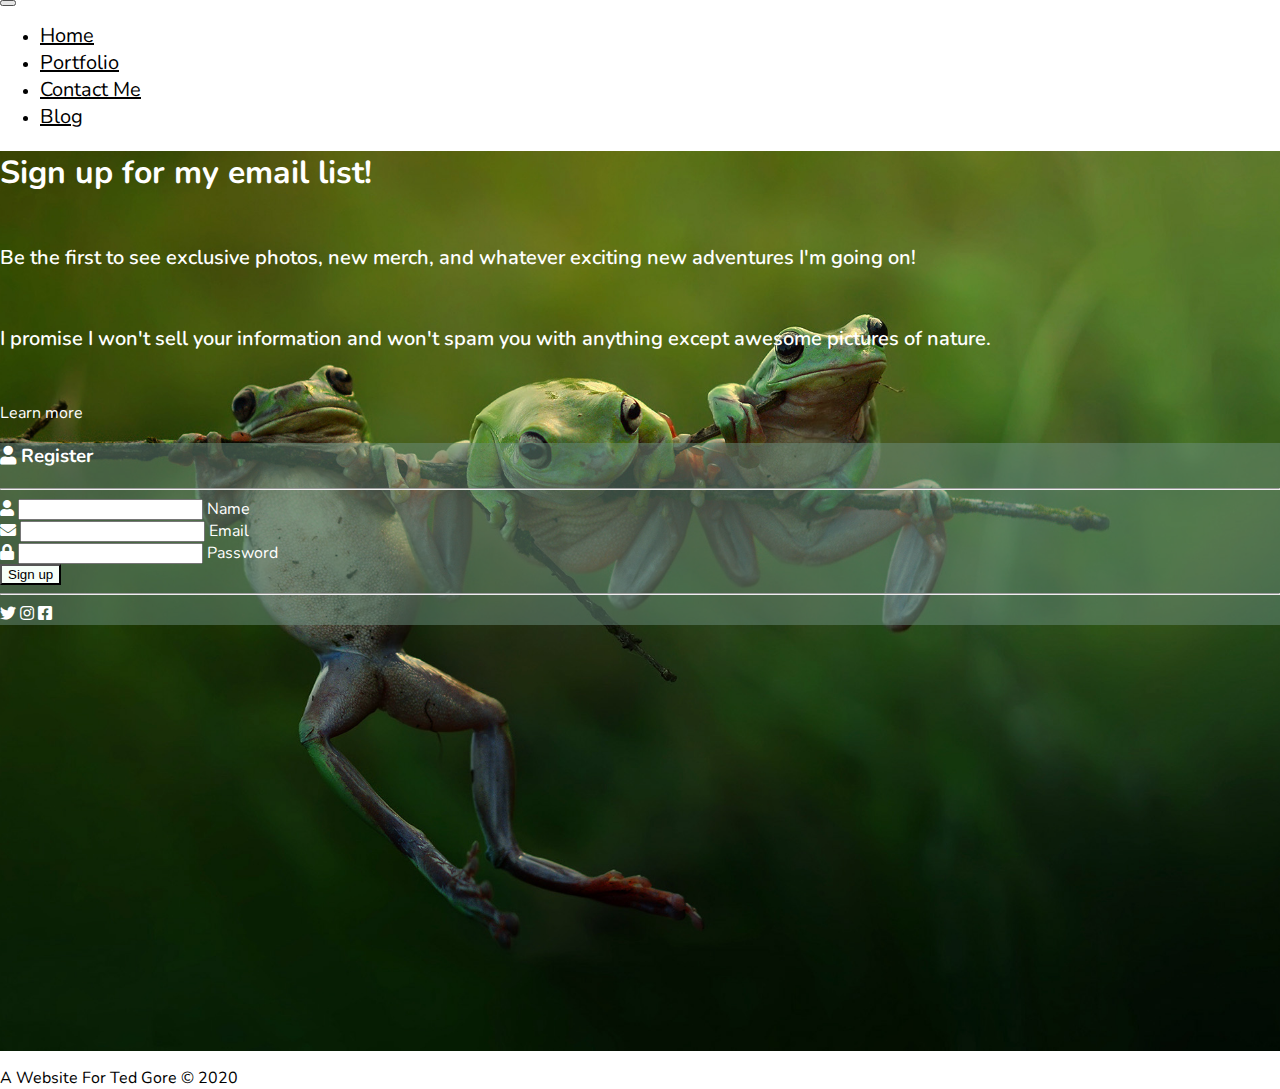
<file: signup.html>
<html lang="en">

    <head>
        <meta charset="utf-8">
        <meta name="viewport" content="width=device-width, initial-scale=1, shrink-to-fit=no">
        <title>Signup</title>
      
        <link rel="stylesheet" href="https://stackpath.bootstrapcdn.com/bootstrap/4.1.0/css/bootstrap.min.css" integrity="sha384-9gVQ4dYFwwWSjIDZnLEWnxCjeSWFphJiwGPXr1jddIhOegiu1FwO5qRGvFXOdJZ4" crossorigin="anonymous">
      
        <link href="https://fonts.googleapis.com/css2?family=Nunito:wght@200&display=swap" rel="stylesheet">
      
        <link rel="stylesheet" href="https://cdnjs.cloudflare.com/ajax/libs/font-awesome/5.12.1/css/all.min.css">
      
        <link rel="stylesheet" type="text/css" href="signup.css">
      
      </head>

    <body>

        <nav class="navbar navbar-expand-lg navbar-light bg-light fixed-top scrolling-navbar">
      <button class="navbar-toggler" type="button" data-toggle="collapse" data-target="#navbarTogglerDemo01" aria-controls="navbarTogglerDemo01" aria-expanded="true" aria-label="Toggle navigation">
        <span class="navbar-toggler-icon"></span>
      </button>
    
      <div class="collapse navbar-collapse" id="navbarTogglerDemo01">
        <ul class="navbar-nav nav-fill w-100">
          <li class="nav-item">
            <a class="nav-link" href="index.html"> Home </a>
          </li>
          <li class="nav-item">
            <a class="nav-link" href="portfolio.html">Portfolio</a>
          </li>
          <li class="nav-item">
            <a class="nav-link" href="signup.html">Contact Me</a>
          </li>
          <li class="nav-item">
            <a class="nav-link" href="blog.html">Blog</a>
          </li>
        </ul>
      </div>
    </nav>
          <div class="view" style="background-image: url('pics/background.jpg'); background-size: cover; background-position: center center;">
                <div class="d-flex align-items-center h-100">
                    <div class="container">
                        <div class="row mt-5">
                            <div class="col-md-6 white-text text-center text-md-left">
                                <h1 class="font-weight-bold"> Sign up for my email list! </h1>
                                <h6 class="mb-3">Be the first to see exclusive photos, new merch, and whatever exciting new adventures I'm going on!</h6>
                                <h6 class="mb-3">I promise I won't sell your information and won't spam you with anything except awesome pictures of nature.</h6>
                                <a class="btn btn-outline-white">Learn more</a>
                            </div>

                  <div class="col-md-6 col-xl-5">
                    <div class="card">
                      <div class="card-body">
                        <div class="text-center">
                          <h3 class="white-text">
                            <i class="fas fa-user white-text"></i> Register</h3>
                          <hr class="hr-light">
                        </div>

                        <div class="md-form">
                          <i class="fas fa-user prefix white-text active"></i>
                          <input type="text" id="form3" class="white-text form-control">
                          <label for="form3" class="active">Name</label>
                        </div>
                        <div class="md-form">
                          <i class="fas fa-envelope prefix white-text active"></i>
                          <input type="email" id="form2" class="white-text form-control">
                          <label for="form2" class="active">Email</label>
                        </div>
                        <div class="md-form">
                          <i class="fas fa-lock prefix white-text active"></i>
                          <input type="password" id="form4" class="white-text form-control">
                          <label for="form4">Password</label>
                        </div>
                        <div class="text-center mt-4">
                          <button class="btn btn-indigo mintcream">Sign up</button>
                          <hr class="hr-light mb-3 mt-4">
                          <div class="inline-ul text-center">
                            <a class="p-2 m-2 tw-ic">
                              <i class="fab fa-twitter white-text"></i>
                            </a>
                            <a class="p-2 m-2 li-ic">
                                <i class="fab fa-instagram white-text"></i>
                            </a>
                            <a class="p-2 m-2 ins-ic">
                                <i class="fab fa-facebook-square white-text"></i>
                            </a>
                          </div>
                        </div>
                      </div>
                    </div>
                  </div>
                </div>
              </div>
            </div>
          </div>
        </header>

        <main>
          <div class="container">
            <div class="row py-5">
              <div class="col-md-12 text-center">
                <p><div class="container">
    <div class="row py-3">
      <div class="col-md-12 text-center">
        <p> A Website For Ted Gore © 2020 </p>
      </div>
    </div>
  </div></p>
              </div>
            </div>
          </div>
        </main>
  <script src="https://code.jquery.com/jquery-3.3.1.slim.min.js" integrity="sha384-q8i/X+965DzO0rT7abK41JStQIAqVgRVzpbzo5smXKp4YfRvH+8abtTE1Pi6jizo" crossorigin="anonymous"></script>
  <script src="https://stackpath.bootstrapcdn.com/bootstrap/4.1.3/js/bootstrap.min.js" integrity="sha384-ChfqqxuZUCnJSK3+MXmPNIyE6ZbWh2IMqE241rYiqJxyMiZ6OW/JmZQ5stwEULTy" crossorigin="anonymous"></script>
    </body>
</html>
</file>
<file: homepage.css>
html,
body,
header,
.view {
  height: 100%;
  font-family: 'Nunito', sans-serif;
  padding: 0;
  margin: 0;
}
  
  .wintergreen {
    background-color: #6b9080;
  }
  
  .cambridgeblue {
    background-color: #cce3de;
  }

  h1 {
      color: white;
      font-family: 'Nunito', sans-serif;
      overflow: wrap;
      margin-left: 10vw;
      margin-right: 10vw;
  }

.container {
    padding: 0;
}

.textcontainer {
    padding-top: 5vh;
    padding-bottom: 5vh;
    padding-right: 5vh;
    padding-left: 5vh;
    margin-top: 5vw
}

.img-fluid {
    padding-top: 5vh;
    padding-bottom: 5vh;
    padding-left: 5vh;
    padding-right: 5vh;
    max-height: 100vh;
    width: auto;
}

.nav-link {
    color: black;
    font-size: 20px;
}

.navbar {
    padding: 0;
}

.text-center {
    font-size: 4.5vw;

}

form {
    max-width: 40%;
    margin: 0 auto;
    margin-top: 5vh;
    text-align: center;
    font-size: 2vw;
    margin-bottom: 10vh;
}

h2 {
  color: white;
}

.btn {
  background-color: #6b9080;
  border-color:  #6b9080;
}

.btn:hover {
  background-color: #cce3de;
  border-color: #cce3de;
}
.btn:hover {
  color: black;

}
</file>
<file: blog.css>
html,
body,
header,
.view {
  height: 100vh;
  width: 100vw;
  font-family: 'Nunito', sans-serif;
  padding: 0;
  margin: 0;
}
  
  .wintergreen {
    background-color: #6b9080;
  }
  
  .cambridgeblue {
    background-color: #cce3de;
  }

  @media (max-width: 740px) {
    html,
    body,
    header,
    .view {
      height: 100vh;
    }
  }

  h1 {
      color: white;
      font-family: 'Nunito', sans-serif;
      overflow: wrap;
      margin-left: 10vw;
      margin-right: 10vw;
      letter-spacing: 8px;
  }

.container {
    padding: 0;
}

.textcontainer {
    padding-top: 5vh;
    padding-bottom: 5vh;
    padding-right: 5vh;
    padding-left: 5vh;
    margin-top: 5vw
}

.img-fluid {
    padding-top: 5vh;
    padding-bottom: 5vh;
    padding-left: 5vh;
    padding-right: 5vh;
    max-height: 100vh;
    width: auto;
}

.nav-link {
    color: black;
    font-size: 20px;
}

.navbar {
    padding: 0;
}

.text-center {
    font-size: 4.5vw;

}

form {
    max-width: 40%;
    margin: 0 auto;
    margin-top: 5vh;
    text-align: center;
    font-size: 2vw;
    margin-bottom: 10vh;
}

.card {
  margin: 3vw;
  border-color: #6b9080;
}

.btn {
  background-color: #6b9080;
  border-color:  #6b9080;
}

.btn:hover {
  background-color: #cce3de;
  border-color: #cce3de;
}
.btn:hover {
  color: black;

}
</file>
<file: portfolio.css>
html,
body,
header,
.view {
  height: 100%;
  font-family: 'Nunito', sans-serif;
  padding: 0;
  margin: 0;
}

@media (max-width: 740px) {
  html,
  body,
  header,
  .view {
    height: 100vh;
  }
}

.white-text { 
    color: white;
}

h1 {
  letter-spacing: 8px;
}

h5 {
  letter-spacing: 3px;
}

.hr-light {
  border-top: 3px solid #fff;
  width: 80px;
}

.wintergreen {
  background-color: #6b9080;
}

.cambridgeblue {
  background-color: #cce3de;
}

.d-flex {
  align-items: center
}

.nav-link {
  color: black;
  font-size: 20px;
}

.card {
  margin: 1vw;
}

.navbar {
  padding: 0;
}
</file>
<file: signup.css>
html,
body,
header,
.view {
  height: 100%;
  font-family: 'Nunito', sans-serif;
  padding: 0;
  margin: 0;
}

@media (max-width: 740px) {
  html,
  body,
  header,
  .view {
    height: 1000px;
  }
}
@media (min-width: 800px) and (max-width: 850px) {
  html,
  body,
  header,
  .view {
    height: 650px;
  }
}

.white-text { 
    color: white;
}

.card {
  background-color: rgba(107, 144, 128, 0.5);
}

.md-form label {
  color: #ffffff;
}

.btn:hover { 
    background-color: #6b9080;
    color: white;
}

.mintcream {
    background-color: #f6fff8;
}

h6 {
  line-height: 1.7;
  font-weight: 600;
  font-size: 20px;
}

.nav-link {
  color: black;
  font-size: 20px;
}

.navbar {
  padding: 0;
}
</file>
